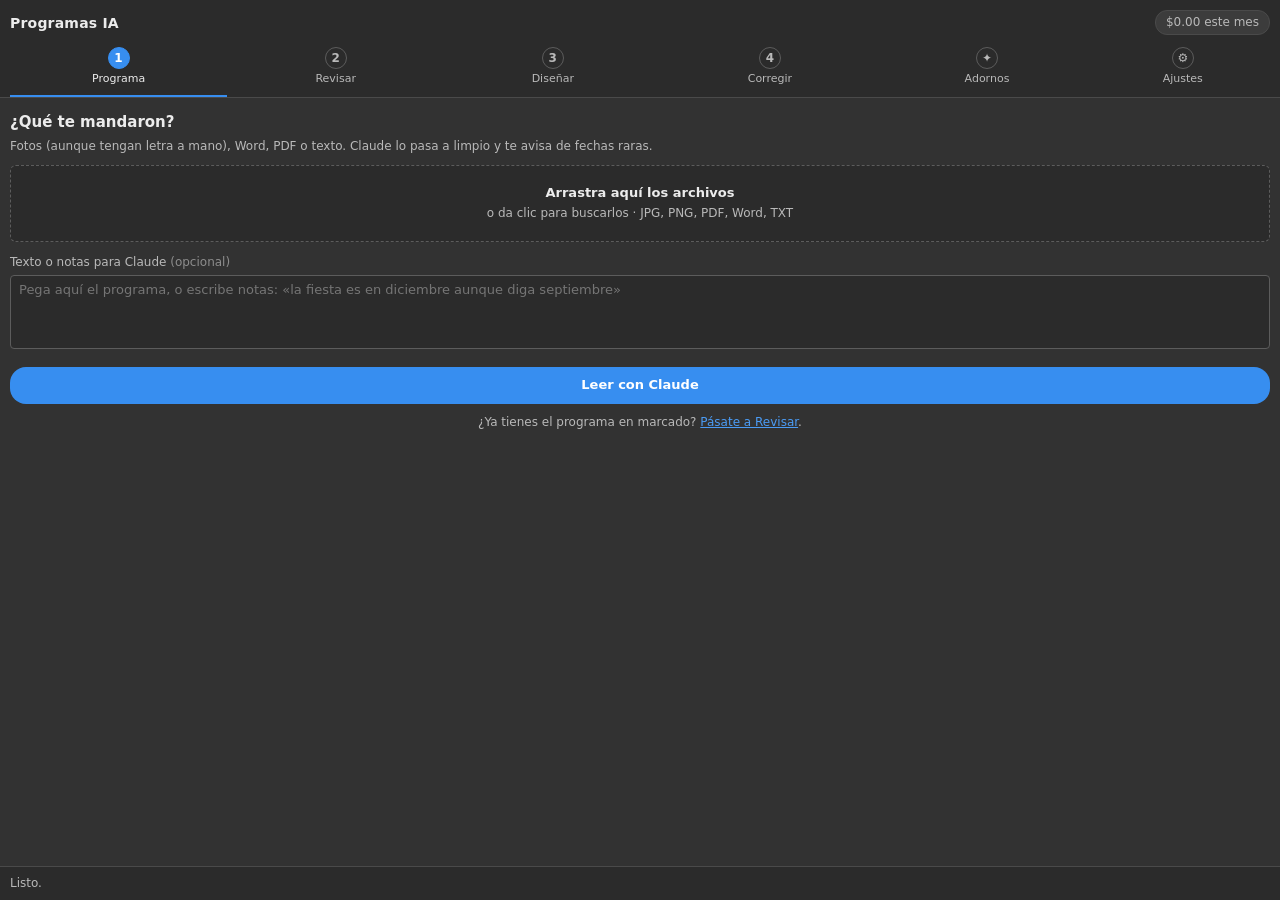
<file: ProgramasIA/index.html>
<!DOCTYPE html>
<html>
<head>
<meta charset="utf-8">
<link rel="stylesheet" href="estilos.css">
</head>
<body>
  <header class="cab">
    <div class="cab-fila">
      <div class="marca">Programas IA</div>
      <div role="button" tabindex="0" class="chip-uso" id="chipUso" title="Cuánto llevas gastado en Claude este mes">$0.00 este mes</div>
    </div>
    <nav class="pasos" id="pasos">
      <div role="button" tabindex="0" class="paso on" data-t="t1"><span class="num">1</span><span class="txt">Programa</span></div>
      <div role="button" tabindex="0" class="paso" data-t="t2"><span class="num">2</span><span class="txt">Revisar</span></div>
      <div role="button" tabindex="0" class="paso" data-t="t3"><span class="num">3</span><span class="txt">Diseñar</span></div>
      <div role="button" tabindex="0" class="paso" data-t="t4"><span class="num">4</span><span class="txt">Corregir</span></div>
      <div role="button" tabindex="0" class="paso" data-t="t6"><span class="num">&#10022;</span><span class="txt">Adornos</span></div>
      <div role="button" tabindex="0" class="paso paso-aj" data-t="t5"><span class="num">&#9881;</span><span class="txt">Ajustes</span></div>
    </nav>
  </header>

  <main>
    <!-- 1 PROGRAMA -->
    <section id="t1" class="tab on">
      <h2>¿Qué te mandaron?</h2>
      <p class="ayuda">Fotos (aunque tengan letra a mano), Word, PDF o texto. Claude lo pasa a limpio y te avisa de fechas raras.</p>
      <div class="soltar" id="soltar" tabindex="0" role="button">
        <div class="soltar-tit">Arrastra aquí los archivos</div>
        <div class="soltar-sub">o da clic para buscarlos · JPG, PNG, PDF, Word, TXT</div>
      </div>
      <div class="lista-arch" id="archivos"></div>
      <label for="txtPegado">Texto o notas para Claude <span class="opc">(opcional)</span></label>
      <textarea id="txtPegado" class="crece" rows="4" placeholder="Pega aquí el programa, o escribe notas: «la fiesta es en diciembre aunque diga septiembre»"></textarea>
      <div role="button" tabindex="0" class="btn prim" id="bLeer">Leer con Claude</div>
      <p class="ayuda centro">¿Ya tienes el programa en marcado? <a href="#" id="lnkSaltar">Pásate a Revisar</a>.</p>
    </section>

    <!-- 2 REVISAR -->
    <section id="t2" class="tab">
      <h2>Revisa antes de diseñar</h2>
      <div id="avisos"><div class="vacio">Todavía no hay avisos. Aparecen después de leer con Claude.</div></div>
      <div class="fila-tit">
        <label for="marcado">Programa en marcado</label>
        <div role="button" tabindex="0" class="lnk" id="bAyuda">¿Cómo se escribe?</div>
      </div>
      <div id="ayuda" class="caja-ayuda" hidden></div>
      <div role="button" tabindex="0" class="lnk" id="bTraerClaude">Traer el programa que armó Claude Desktop o Codex</div>
      <textarea id="marcado" class="crece mono" rows="14" spellcheck="false" placeholder="NOMBRE: Virgen de la Defensa&#10;FECHAS: Del 5 al 9 de diciembre del 2027&#10;CINTILLA: DÍAS DE FIESTA&#10;DIA: DOMINGO 5&#10;EVENTO: 7:00 p.m. | Celebración Eucarística"></textarea>
      <div class="fila">
        <div role="button" tabindex="0" class="btn sec" id="bFechas">Revisar fechas</div>
        <div role="button" tabindex="0" class="btn prim" id="bIrDiseno">Se ve bien, a diseñar</div>
      </div>
    </section>

    <!-- 3 DISENAR -->
    <section id="t3" class="tab">
      <h2>Diseño</h2>
      <label for="estilo">Estilo</label>
      <select id="estilo"></select>
      <p class="ayuda" id="notaEstilo"></p>
      <label for="formato">Tamaño de papel</label>
      <select id="formato"></select>
      <div class="seg seg-or" id="pOrientacion" role="radiogroup">
        <div role="button" tabindex="0" data-v="v" class="on">Vertical</div><div role="button" tabindex="0" data-v="h">Horizontal</div>
      </div>
      <div class="medidas">
        <div><label for="mAncho">Ancho (mm)</label><input id="mAncho" type="number" step="0.1" min="50"></div>
        <div><label for="mAlto">Alto (mm)</label><input id="mAlto" type="number" step="0.1" min="50"></div>
        <div><label for="mSangrado">Sangrado</label><input id="mSangrado" type="number" step="0.5" min="0"></div>
      </div>
      <div class="fila-tit">
        <span class="ayuda" id="notaMedidas">Medidas del papel. El PDF lo montas en tu plantilla de CTP.</span>
        <div role="button" tabindex="0" class="lnk" id="bGuardarMedida" hidden>Guardar como tamaño</div>
      </div>
      <label for="pColumnas">Columnas del programa</label>
      <div class="seg" id="pColumnas" role="radiogroup">
        <div role="button" tabindex="0" data-v="" class="on">Auto</div><div role="button" tabindex="0" data-v="2">2</div><div role="button" tabindex="0" data-v="3">3</div><div role="button" tabindex="0" data-v="4">4</div>
      </div>
      <label>Qué mostrar</label>
      <div class="interruptores">
        <label class="sw"><input type="checkbox" id="pObjetivo" checked><span></span>Objetivo</label>
        <label class="sw"><input type="checkbox" id="pMensaje" checked><span></span>Mensaje</label>
        <label class="sw"><input type="checkbox" id="pLema" checked><span></span>Lema</label>
        <label class="sw"><input type="checkbox" id="pLineas" checked><span></span>Líneas entre columnas</label>
      </div>
      <div role="button" tabindex="0" class="btn prim" id="bGenerar">Generar diseño</div>
      <div role="button" tabindex="0" class="btn sec" id="bOtraPropuesta" title="Mismo programa, otro marco, otras letras y otros adornos">Otra propuesta</div>
      <div id="resultado" class="resultado" hidden></div>
      <div class="tarjeta placa" id="cajaPlaca">
        <h3>Listo para CTP</h3>
        <p class="ayuda" id="notaPlaca">Se monta en la placa de tu plantilla, centrado dentro de los márgenes. Placa de línea: sin barras de color ni marcas, solo negro.</p>
        <label>La parte de arriba del reverso va hacia</label>
        <div class="seg" id="pGiro" role="radiogroup">
          <div role="button" tabindex="0" data-v="90" class="on">La izquierda</div><div role="button" tabindex="0" data-v="-90">La derecha</div>
        </div>
        <label class="sw"><input type="checkbox" id="cAbrirPlaca"><span></span>Dejar abierta la placa en InDesign para revisarla</label>
        <div role="button" tabindex="0" class="btn prim" id="bPlaca">Exportar montado en la placa</div>
      </div>
      <div class="fila">
        <div role="button" tabindex="0" class="btn sec" id="bPDF">Solo el reverso (PDF)</div>
        <div role="button" tabindex="0" class="btn sec" id="bReiniciar" title="Quita los cambios de tamaño y espacios que pidió el chat">Diseño normal</div>
      </div>
      <p class="ayuda">Cada vez que generas o corriges se arma el documento de nuevo. Los retoques a mano, al final.</p>
    </section>

    <!-- 4 CORREGIR -->
    <section id="t4" class="tab">
      <h2>Pide cambios</h2>
      <p class="ayuda">Claude ve la página y ajusta el texto o el diseño. Si cambia texto, te lo avisa.</p>
      <div id="chat" class="chat"></div>
      <div class="sugerencias" id="sugerencias">
        <div role="button" tabindex="0">Título más grande</div><div role="button" tabindex="0">Letra del programa más grande</div><div role="button" tabindex="0">Más aire entre días</div>
        <div role="button" tabindex="0">Quita el objetivo</div><div role="button" tabindex="0">Cintillas más oscuras</div><div role="button" tabindex="0">Cambia 12:00 a.m. por 12:00 p.m.</div>
      </div>
      <div class="capturas" id="capturas" hidden></div>
      <textarea id="txtCorr" class="crece" rows="3" placeholder="Escribe qué quieres cambiar… (puedes pegar capturas con Ctrl+V)"></textarea>
      <div class="fila">
        <div role="button" tabindex="0" class="btn sec" id="bPegarCaptura" title="Toma la captura con Win+Shift+S y luego pega">Pegar captura</div>
        <div role="button" tabindex="0" class="btn sec" id="bAdjuntarCaptura">Agregar imagen…</div>
      </div>
      <p class="ayuda">Recorta lo que está mal con Win+Shift+S, pégalo aquí y dile qué corregir: «esto encimado», «esta hora va en otra línea».</p>
      <label class="sw"><input type="checkbox" id="cVista" checked><span></span>Mandar foto de la página a Claude</label>
      <div role="button" tabindex="0" class="btn prim" id="bCorregir">Aplicar cambio</div>
    </section>

    <!-- AJUSTES -->
    <section id="t5" class="tab">
      <div class="tarjeta" id="bienvenida" hidden>
        <h3>Hola, para empezar</h3>
        <p>1. Entra a <a href="#" data-url="https://console.anthropic.com/settings/keys">console.anthropic.com</a>, crea una clave y cárgale saldo.<br>2. Pégala abajo y da «Conectar».</p>
        <p class="ayuda">¿Sin clave? Usa tu plan de Claude: abre Claude Desktop (o Codex), adjunta las fotos o el Word y escribe «arma el reverso en doble oficio». Claude maneja InDesign con el conector «programas-ia» y no gasta saldo de API.</p>
      </div>

      <div class="tarjeta">
        <h3>Cuenta de Claude</h3>
        <label for="apiKey">Clave de API</label>
        <div class="fila-campo">
          <input id="apiKey" type="password" placeholder="sk-ant-…" autocomplete="off">
          <div role="button" tabindex="0" class="btn sec chico" id="bVerClave" title="Mostrar u ocultar la clave">Ver</div>
        </div>
        <div role="button" tabindex="0" class="btn prim" id="bConectar">Conectar</div>
        <div id="estadoClave" class="nota"></div>
        <label for="modelo">Modelo</label>
        <select id="modelo"></select>
        <div id="infoModelo" class="nota"></div>
      </div>

      <div class="tarjeta">
        <div class="fila-tit"><h3>Uso y costo</h3><div role="button" tabindex="0" class="lnk" id="bConsola">Ver en la consola</div></div>
        <div class="uso">
          <div><span class="uso-n" id="usoSesion">$0.00</span><span class="uso-l">Esta sesión</span></div>
          <div><span class="uso-n" id="usoMes">$0.00</span><span class="uso-l">Este mes</span></div>
          <div><span class="uso-n" id="usoTotal">$0.00</span><span class="uso-l">Desde que instalaste</span></div>
        </div>
        <div class="nota" id="usoDetalle"></div>
        <p class="ayuda">Montos en dólares, calculados con los precios públicos de cada modelo. El cobro real está en la consola de Anthropic.</p>
      </div>

      <div class="tarjeta">
        <div class="fila-tit"><h3>Tamaños de papel</h3><div role="button" tabindex="0" class="lnk" id="bMedidas">Traer de mis plantillas</div></div>
        <div id="formatos"></div>
        <div role="button" tabindex="0" class="btn sec" id="bAgregarFormato">Agregar tamaño</div>
        <p class="ayuda">En milímetros, ya en vertical. El sangrado normalmente es 0.</p>
      </div>
    </section>

    <!-- ADORNOS Y ESTILOS -->
    <section id="t6" class="tab">
      <h2>Estilos y adornos</h2>
      <label for="eEstilo">Estilo que quieres ajustar</label>
      <select id="eEstilo"></select>
      <p class="ayuda" id="eNota"></p>

      <div class="tarjeta">
        <h3>Adornos de este estilo</h3>
        <div class="ranura"><span class="ranura-n">Esquinas</span><span class="ranura-v" id="rEsquina">De fábrica</span>
          <div role="button" tabindex="0" class="lnk" data-quitar="esquina">Volver a la de fábrica</div></div>
        <div class="ranura"><span class="ranura-n">Divisor de «PROGRAMA»</span><span class="ranura-v" id="rDivisor">De fábrica</span>
          <div role="button" tabindex="0" class="lnk" data-quitar="divisor">Volver al de fábrica</div></div>
        <p class="ayuda">Para cambiarlos, toca un adorno de tu biblioteca (abajo).</p>
      </div>

      <div class="tarjeta">
        <h3>Fuentes de este estilo</h3>
        <label for="fTit">Título (manuscrita)</label><input id="fTit" list="sugFuentes">
        <label for="fDis">Encabezados</label><input id="fDis" list="sugFuentes">
        <label for="fTxt">Texto del programa</label><input id="fTxt" list="sugFuentes">
        <datalist id="sugFuentes">
          <option>Pinyon Script</option><option>Great Vibes</option><option>Allura</option><option>Parisienne</option><option>Alex Brush</option>
          <option>Playfair Display</option><option>Cormorant Garamond</option><option>Cinzel</option><option>EB Garamond</option>
          <option>Lora</option><option>Crimson Pro</option><option>Libre Baskerville</option><option>Merriweather</option>
        </datalist>
        <div role="button" tabindex="0" class="btn sec" id="bFuentes">Revisar y bajar las que falten</div>
        <p class="ayuda">Las baja gratis de Google Fonts y las instala. Las de Adobe Fonts actívalas en Creative Cloud.</p>
      </div>

      <div class="tarjeta">
        <h3>Buscar en Magnific</h3>
        <p class="ayuda">Se abren en tu navegador, con tu sesión. Ahí le das «Download» a los que te gusten (vectores). No gasta créditos.</p>
        <div class="sugerencias" id="busquedas"></div>
        <div role="button" tabindex="0" class="btn sec" id="bIdeas">Pedirle a Claude ideas para esta fiesta</div>
      </div>

      <div class="tarjeta">
        <div class="fila-tit"><h3>Lo que bajaste</h3><div role="button" tabindex="0" class="lnk" id="bCarpetaDesc">Cambiar carpeta</div></div>
        <p class="ayuda" id="dCarpeta"></p>
        <div role="button" tabindex="0" class="btn sec" id="bRevisarDesc">Revisar mis Descargas</div>
        <div id="descargas"></div>
        <label class="sw" id="swRevisar"><input type="checkbox" id="cRevisarAdornos" checked><span></span>Que Claude revise que sean barrocos y de calidad</label>
        <p class="ayuda">Solo entran vectores a una tinta (K) y con trabajo de ornamento; lo simple, a color o con imágenes se rechaza y te digo por qué.</p>
        <div role="button" tabindex="0" class="btn prim" id="bAgregarBib" hidden>Pasar a una tinta y guardar en la biblioteca</div>
      </div>

      <div class="tarjeta">
        <div class="fila-tit"><h3>Mi biblioteca</h3>
          <div class="seg seg-chico" id="bFiltro"><div role="button" tabindex="0" data-v="" class="on">Todo</div><div role="button" tabindex="0" data-v="esquina">Esquinas</div><div role="button" tabindex="0" data-v="divisor">Divisores</div><div role="button" tabindex="0" data-v="otro">Otros</div></div>
        </div>
        <div class="galeria" id="galeria"><div class="vacio">Todavía no hay adornos. Baja algunos de Magnific y dale «Revisar mis Descargas».</div></div>
      </div>
    </section>
  </main>

  <footer class="barra" id="barra" aria-live="polite">
    <span class="girando" id="girando" hidden></span>
    <span id="estado">Listo.</span>
  </footer>

  <script src="lib/jszip.min.js"></script>
  <script src="marcado.js"></script>
  <script src="estilos.js"></script>
  <script src="variantes.js"></script>
  <script src="prompts.js"></script>
  <script src="main.js"></script>
  <script src="fuentes.js"></script>
  <script src="biblioteca.js"></script>
  <script src="adornos_ui.js"></script>
  <script src="capturas.js"></script>
</body>
</html>
</file>
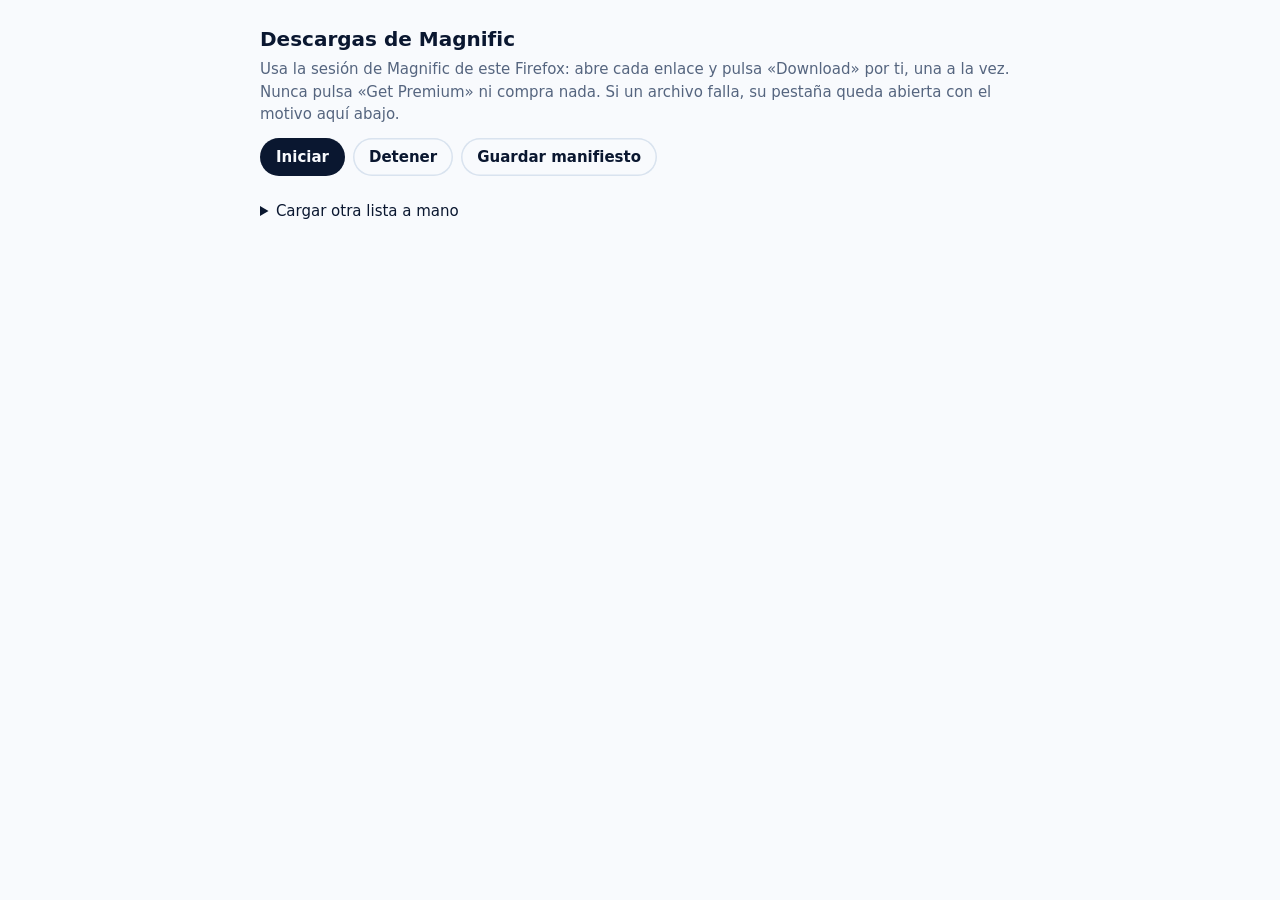
<file: herramientas/magnific-descargas/extension/panel.html>
<!doctype html>
<html lang="es-MX">
<head>
<meta charset="utf-8">
<title>Descargas de Magnific</title>
<style>
  :root{color-scheme:light dark;--fg:#0a1730;--muted:#55657f;--line:#d9e3ef;--bg:#f8fafd;--card:#fff;--ok:#0b7a3b;--err:#c2360b;--run:#123a8c}
  @media (prefers-color-scheme:dark){:root{--fg:#e8eef8;--muted:#9fb0c8;--line:#2c3a52;--bg:#0f1726;--card:#16213a;--ok:#5fd08f;--err:#ff8a65;--run:#8fb4ff}}
  body{margin:0;padding:24px 16px;font:15px/1.5 system-ui,sans-serif;color:var(--fg);background:var(--bg)}
  main{max-width:760px;margin:0 auto}
  h1{font-size:20px;margin:0 0 4px}h2{font-size:15px;margin:24px 0 8px}
  p{margin:0 0 10px;color:var(--muted)}
  .aviso{padding:10px 12px;border-radius:8px;background:var(--card);border:1.5px solid var(--err);color:var(--fg)}
  .aviso:empty{display:none}
  .row{display:flex;gap:8px;margin:12px 0;flex-wrap:wrap}
  button{border:0;border-radius:999px;padding:8px 16px;font:inherit;font-weight:600;cursor:pointer;background:var(--fg);color:var(--bg)}
  button.sec{background:transparent;color:var(--fg);box-shadow:inset 0 0 0 1.5px var(--line)}
  button:disabled{opacity:.5;cursor:default}
  ol{margin:0;padding-left:22px}
  li{margin:6px 0}li b{font-weight:600}
  small{display:block;color:var(--muted);word-break:break-word}
  .pendiente span{color:var(--muted)}.descargando span{color:var(--run)}.listo span{color:var(--ok)}.error span{color:var(--err)}
  textarea,input{width:100%;box-sizing:border-box;border:1.5px solid var(--line);border-radius:8px;padding:8px;background:var(--card);color:var(--fg);font:13px/1.4 ui-monospace,monospace}
  textarea{height:140px}
  label{display:block;font-weight:600;margin:10px 0 4px;font-size:14px}
  code{font-size:13px}
  details{margin-top:24px}
</style>
</head>
<body>
<main>
  <h1>Descargas de Magnific</h1>
  <p>Usa la sesión de Magnific de este Firefox: abre cada enlace y pulsa «Download» por ti, una a la vez. Nunca pulsa «Get Premium» ni compra nada. Si un archivo falla, su pestaña queda abierta con el motivo aquí abajo.</p>
  <p id="resumen"></p>
  <p id="aviso" class="aviso" role="status"></p>
  <div class="row">
    <button id="iniciar" type="button">Iniciar</button>
    <button id="detener" class="sec" type="button">Detener</button>
    <button id="manifiesto" class="sec" type="button">Guardar manifiesto</button>
  </div>
  <ol id="estado"></ol>
  <details>
    <summary>Cargar otra lista a mano</summary>
    <label for="lista">Lista (una por renglón: <code>nombre | enlace</code>)</label>
    <textarea id="lista" spellcheck="false" placeholder="sala-moderna | https://www.magnific.com/premium-photo/..."></textarea>
    <label for="carpeta">Carpeta dentro de Descargas</label>
    <input id="carpeta" value="magnific">
    <div class="row"><button id="cargar" class="sec" type="button">Cargar lista</button></div>
  </details>
</main>
<script src="panel.js"></script>
</body>
</html>
</file>
<file: ProgramasIA/estilos.css>
/* Programas IA - tema oscuro al estilo de los paneles de InDesign (Spectrum) */
:root {
  --fondo: #323232;
  --sup: #3c3c3c;
  --sup2: #2b2b2b;
  --borde: #4a4a4a;
  --borde-f: #5c5c5c;
  --texto: #ececec;
  --texto2: #b9b9b9;
  --acento: #378ef0;
  --acento-h: #4b9cf5;
  --ok: #33ab84;
  --aviso: #f29423;
  --error: #f0646c;
  --r: 6px;
}
* { box-sizing: border-box; }
/* cabecera arriba, barra de estado abajo y en medio el unico desplazamiento */
html, body { height: 100%; }
body {
  margin: 0; background: var(--fondo); color: var(--texto);
  font-family: "Segoe UI", system-ui, sans-serif; font-size: 13px; line-height: 1.45;
  display: flex; flex-direction: column; overflow: hidden;
}
[hidden] { display: none !important; }
a { color: var(--acento-h); }
h2 { font-size: 15px; margin: 2px 0 4px 0; font-weight: 600; }
h3 { font-size: 13px; margin: 0 0 6px 0; font-weight: 600; }
p { margin: 4px 0; }

/* cabecera */
.cab { padding: 10px 10px 0 10px; background: var(--sup2); border-bottom: 1px solid var(--borde); }
.cab-fila { display: flex; align-items: center; justify-content: space-between; margin-bottom: 8px; }
.marca { font-weight: 700; font-size: 14px; letter-spacing: 0.2px; }
.chip-uso {
  background: var(--sup); color: var(--texto2); border: 1px solid var(--borde); border-radius: 12px;
  padding: 3px 10px; font-size: 12px; cursor: pointer;
}
.chip-uso:hover { color: var(--texto); border-color: var(--borde-f); }
.pasos { display: flex; }
.paso {
  flex: 1; display: flex; flex-direction: column; align-items: center; background: none; border: none;
  color: var(--texto2); padding: 4px 2px 8px 2px; cursor: pointer; border-bottom: 2px solid transparent; min-height: 44px;
}
.paso .num {
  width: 22px; height: 22px; border-radius: 11px; border: 1px solid var(--borde-f);
  display: flex; align-items: center; justify-content: center; font-size: 12px; font-weight: 600; margin-bottom: 2px;
}
.paso .txt { font-size: 11px; }
.paso:hover { color: var(--texto); }
.paso.on { color: var(--texto); border-bottom-color: var(--acento); }
.paso.on .num { background: var(--acento); border-color: var(--acento); color: #fff; }
.paso.hecho .num { background: var(--ok); border-color: var(--ok); color: #fff; }
.paso-aj { flex: 0.8; }

/* contenido */
.cab { flex: none; }
main { flex: 1; overflow-y: auto; padding: 12px 10px 16px 10px; }
.tab { display: none; }
.tab.on { display: block; }
label { display: block; margin: 12px 0 4px 0; color: var(--texto2); font-size: 12px; }
.opc { color: #8d8d8d; }
.ayuda { color: var(--texto2); font-size: 12px; }
.centro { text-align: center; margin-top: 10px; }
.nota { color: var(--texto2); font-size: 12px; margin-top: 6px; white-space: pre-wrap; }

input, select, textarea {
  width: 100%; background: var(--sup2); color: var(--texto); border: 1px solid var(--borde-f);
  border-radius: 4px; padding: 6px 8px; font-size: 13px; font-family: inherit;
}
input:focus, select:focus, textarea:focus { border-color: var(--acento); outline: none; }
textarea { resize: none; overflow: hidden; }
textarea.mono { font-family: Consolas, "Cascadia Mono", monospace; font-size: 12px; line-height: 1.5; }

/* botones */
.btn {
  display: block; width: 100%; margin-top: 12px; padding: 8px 12px; min-height: 34px;
  border-radius: 16px; font-size: 13px; font-weight: 600; cursor: pointer; border: 1px solid transparent;
}
.btn.prim { background: var(--acento); color: #fff; }
.btn.prim:hover { background: var(--acento-h); }
.btn.sec { background: transparent; color: var(--texto); border-color: var(--borde-f); }
.btn.sec:hover { background: var(--sup); }
.btn.chico { width: auto; margin: 0 0 0 6px; padding: 4px 12px; min-height: 30px; }
.btn.apagado { opacity: 0.45; cursor: default; }
.fila { display: flex; }
.fila > .btn { flex: 1; }
.fila > .btn + .btn { margin-left: 8px; }
.fila-campo { display: flex; align-items: center; }
.fila-tit { display: flex; align-items: baseline; justify-content: space-between; margin-top: 12px; }
.fila-tit label, .fila-tit h3 { margin: 0; }
.lnk { background: none; border: none; color: var(--acento-h); cursor: pointer; font-size: 12px; padding: 4px 0; }

/* zona para soltar archivos */
.soltar {
  margin-top: 10px; border: 1.5px dashed var(--borde-f); border-radius: var(--r); padding: 18px 10px;
  text-align: center; cursor: pointer; background: var(--sup2);
}
.soltar:hover, .soltar.encima { border-color: var(--acento); background: #2f3a48; }
.soltar-tit { font-weight: 600; }
.soltar-sub { color: var(--texto2); font-size: 12px; margin-top: 2px; }
.lista-arch { margin-top: 6px; }
.arch {
  display: flex; align-items: center; justify-content: space-between; background: var(--sup);
  border-radius: 4px; padding: 5px 8px; margin-top: 4px; font-size: 12px;
}
.arch .tipo { color: var(--texto2); margin-left: 6px; }
.arch [role=button] { background: none; border: none; color: var(--texto2); cursor: pointer; font-size: 14px; padding: 0 4px; min-width: 24px; min-height: 24px; }
.arch [role=button]:hover { color: var(--error); }

/* avisos */
.vacio { color: var(--texto2); font-size: 12px; padding: 8px; border: 1px dashed var(--borde); border-radius: var(--r); }
.aviso { background: var(--sup); border-left: 3px solid var(--aviso); border-radius: 4px; padding: 6px 8px; margin: 6px 0; }
.aviso.fecha { border-left-color: var(--error); }
.aviso .et { font-size: 11px; color: var(--texto2); text-transform: uppercase; letter-spacing: 0.4px; }
.aviso .sug { color: var(--texto2); font-size: 12px; margin-top: 2px; }
.caja-ayuda { background: var(--sup2); border: 1px solid var(--borde); border-radius: 4px; padding: 8px; font-family: Consolas, monospace; font-size: 11px; white-space: pre-wrap; margin-top: 6px; }

/* segmentado e interruptores */
.seg { display: flex; border: 1px solid var(--borde-f); border-radius: 4px; overflow: hidden; }
.seg [role=button] { flex: 1; background: var(--sup2); color: var(--texto2); border: none; padding: 6px 0; cursor: pointer; min-height: 30px; }
.seg [role=button] + [role=button] { border-left: 1px solid var(--borde-f); }
.seg [role=button].on { background: var(--acento); color: #fff; }
.seg-or { margin-top: 8px; }
.medidas { display: flex; }
.medidas > div { flex: 1; }
.medidas > div + div { margin-left: 6px; }
.medidas input { text-align: right; }
.medidas label { margin-top: 8px; }
.interruptores { display: flex; flex-wrap: wrap; }
.interruptores .sw { width: 50%; }
.sw { display: flex; align-items: center; margin: 6px 0; color: var(--texto); font-size: 13px; cursor: pointer; }
.sw input { position: absolute; opacity: 0; width: 1px; height: 1px; }
.sw span { width: 28px; height: 16px; border-radius: 8px; background: #5a5a5a; margin-right: 8px; position: relative; flex: none; }
.sw span::after { content: ""; position: absolute; width: 12px; height: 12px; border-radius: 6px; background: #ddd; top: 2px; left: 2px; }
.sw input:checked + span { background: var(--acento); }
.sw input:checked + span::after { left: 14px; background: #fff; }

/* resultado del diseno */
.resultado { margin-top: 10px; background: var(--sup); border-radius: var(--r); padding: 8px 10px; border-left: 3px solid var(--ok); }
.resultado.mal { border-left-color: var(--error); }

/* chat */
.chat { margin-top: 8px; }
.msg { padding: 7px 10px; margin: 6px 0; border-radius: 10px; white-space: pre-wrap; font-size: 12px; }
.msg.yo { background: #2c4a6e; margin-left: 24px; }
.msg.ia { background: var(--sup); margin-right: 24px; }
.sugerencias { display: flex; flex-wrap: wrap; margin: 8px 0 4px 0; }
.sugerencias [role=button] {
  background: var(--sup); color: var(--texto); border: 1px solid var(--borde); border-radius: 12px;
  padding: 3px 9px; margin: 0 4px 4px 0; font-size: 11px; cursor: pointer;
}
.sugerencias [role=button]:hover { border-color: var(--acento); }

/* ajustes */
.tarjeta { background: var(--sup2); border: 1px solid var(--borde); border-radius: var(--r); padding: 10px; margin-bottom: 10px; }
.tarjeta label:first-of-type { margin-top: 6px; }
#bienvenida { border-color: var(--acento); }
.uso { display: flex; margin-top: 4px; }
.uso > div { flex: 1; display: flex; flex-direction: column; }
.uso-n { font-size: 16px; font-weight: 700; }
.uso-l { font-size: 11px; color: var(--texto2); }
.formato { display: flex; align-items: center; margin-top: 6px; }
.formato input { padding: 5px 6px; font-size: 12px; }
.formato .f-nom { flex: 3; }
.formato .f-num { flex: 1.1; margin-left: 4px; text-align: right; }
.formato [role=button] { background: none; border: none; color: var(--texto2); cursor: pointer; font-size: 14px; min-width: 24px; min-height: 24px; margin-left: 2px; }
.formato [role=button]:hover { color: var(--error); }
.formato-cab { display: flex; font-size: 11px; color: var(--texto2); }
.formato-cab span:first-child { flex: 3; }
.formato-cab span { flex: 1.1; margin-left: 4px; text-align: right; }
.formato-cab span:last-child { flex: none; width: 26px; }

/* barra de estado */
.barra {
  flex: none; min-height: 34px; display: flex; align-items: center;
  background: var(--sup2); border-top: 1px solid var(--borde); padding: 6px 10px; font-size: 12px; color: var(--texto2);
}
.barra.ok { color: #6fd3ad; }
.barra.error { color: #ff9aa0; }
.barra.trabajando { color: var(--texto); }
#estado { white-space: pre-wrap; }
.girando {
  width: 12px; height: 12px; border-radius: 6px; border: 2px solid var(--borde-f); border-top-color: var(--acento);
  margin-right: 8px; flex: none; animation: gira 0.8s linear infinite;
}
@keyframes gira { to { transform: rotate(360deg); } }
@media (prefers-reduced-motion: reduce) { .girando { animation: none; border-color: var(--acento); } }

/* los botones son div: centrar texto y que no se seleccione */
[role=button] { cursor: pointer; user-select: none; }
.btn { text-align: center; }
.lnk { display: inline-block; }
.paso { text-align: center; }
.seg [role=button] { text-align: center; }
.arch [role=button], .formato [role=button] { text-align: center; line-height: 24px; }
[role=button]:focus { outline: 2px solid var(--acento); outline-offset: 1px; }

/* estilos y adornos */
.ranura { display: flex; align-items: baseline; flex-wrap: wrap; margin: 6px 0; }
.ranura-n { width: 40%; color: var(--texto2); font-size: 12px; }
.ranura-v { flex: 1; font-weight: 600; }
.ranura .lnk { width: 100%; text-align: right; }
.seg-chico [role=button] { padding: 2px 6px; min-height: 22px; font-size: 11px; }
.desc { background: var(--sup); border-radius: 4px; padding: 6px 8px; margin-top: 6px; }
.desc .sw { margin: 0 0 4px 0; font-size: 12px; overflow-wrap: anywhere; }
.desc-fila { display: flex; }
.desc-fila select { width: 34%; margin-right: 6px; }
.desc-fila input { flex: 1; }
.galeria { display: flex; flex-wrap: wrap; margin-top: 8px; }
.thumb { width: 48%; margin: 0 4% 8px 0; background: #fff; border-radius: 4px; overflow: hidden; }
.thumb:nth-child(2n) { margin-right: 0; }
.thumb img { display: block; width: 100%; height: 90px; object-fit: contain; background: #fff; }
.thumb-n { background: var(--sup); color: var(--texto); font-size: 11px; padding: 3px 6px; }
.thumb-av { background: #5a4220; color: #ffd99a; font-size: 10px; padding: 2px 6px; }
.thumb-b { display: flex; background: var(--sup); }
.thumb-b [role=button] { flex: 1; text-align: center; font-size: 11px; padding: 4px 0; color: var(--acento-h); }
.thumb-b [role=button]:hover { background: var(--sup2); }
.tarjeta.placa { margin-top: 12px; border-color: var(--ok); }
.tarjeta.placa .btn.apagado { pointer-events: none; }

/* capturas en Corregir */
.capturas { display: flex; flex-wrap: wrap; margin-top: 8px; }
.cap { position: relative; width: 31%; margin: 0 3% 6px 0; border: 1px solid var(--borde-f); border-radius: 4px; background: #fff; }
.cap:nth-child(3n) { margin-right: 0; }
.cap img { display: block; width: 100%; height: 64px; object-fit: contain; }
.cap [role=button] { position: absolute; top: 0; right: 0; width: 20px; height: 20px; line-height: 18px; text-align: center; background: rgba(0,0,0,0.6); color: #fff; border-radius: 0 3px 0 4px; font-size: 13px; }
.msg-imgs { display: flex; flex-wrap: wrap; margin-bottom: 4px; }
.msg-imgs img { width: 60px; height: 44px; object-fit: contain; background: #fff; border-radius: 3px; margin: 0 4px 4px 0; }
</file>
